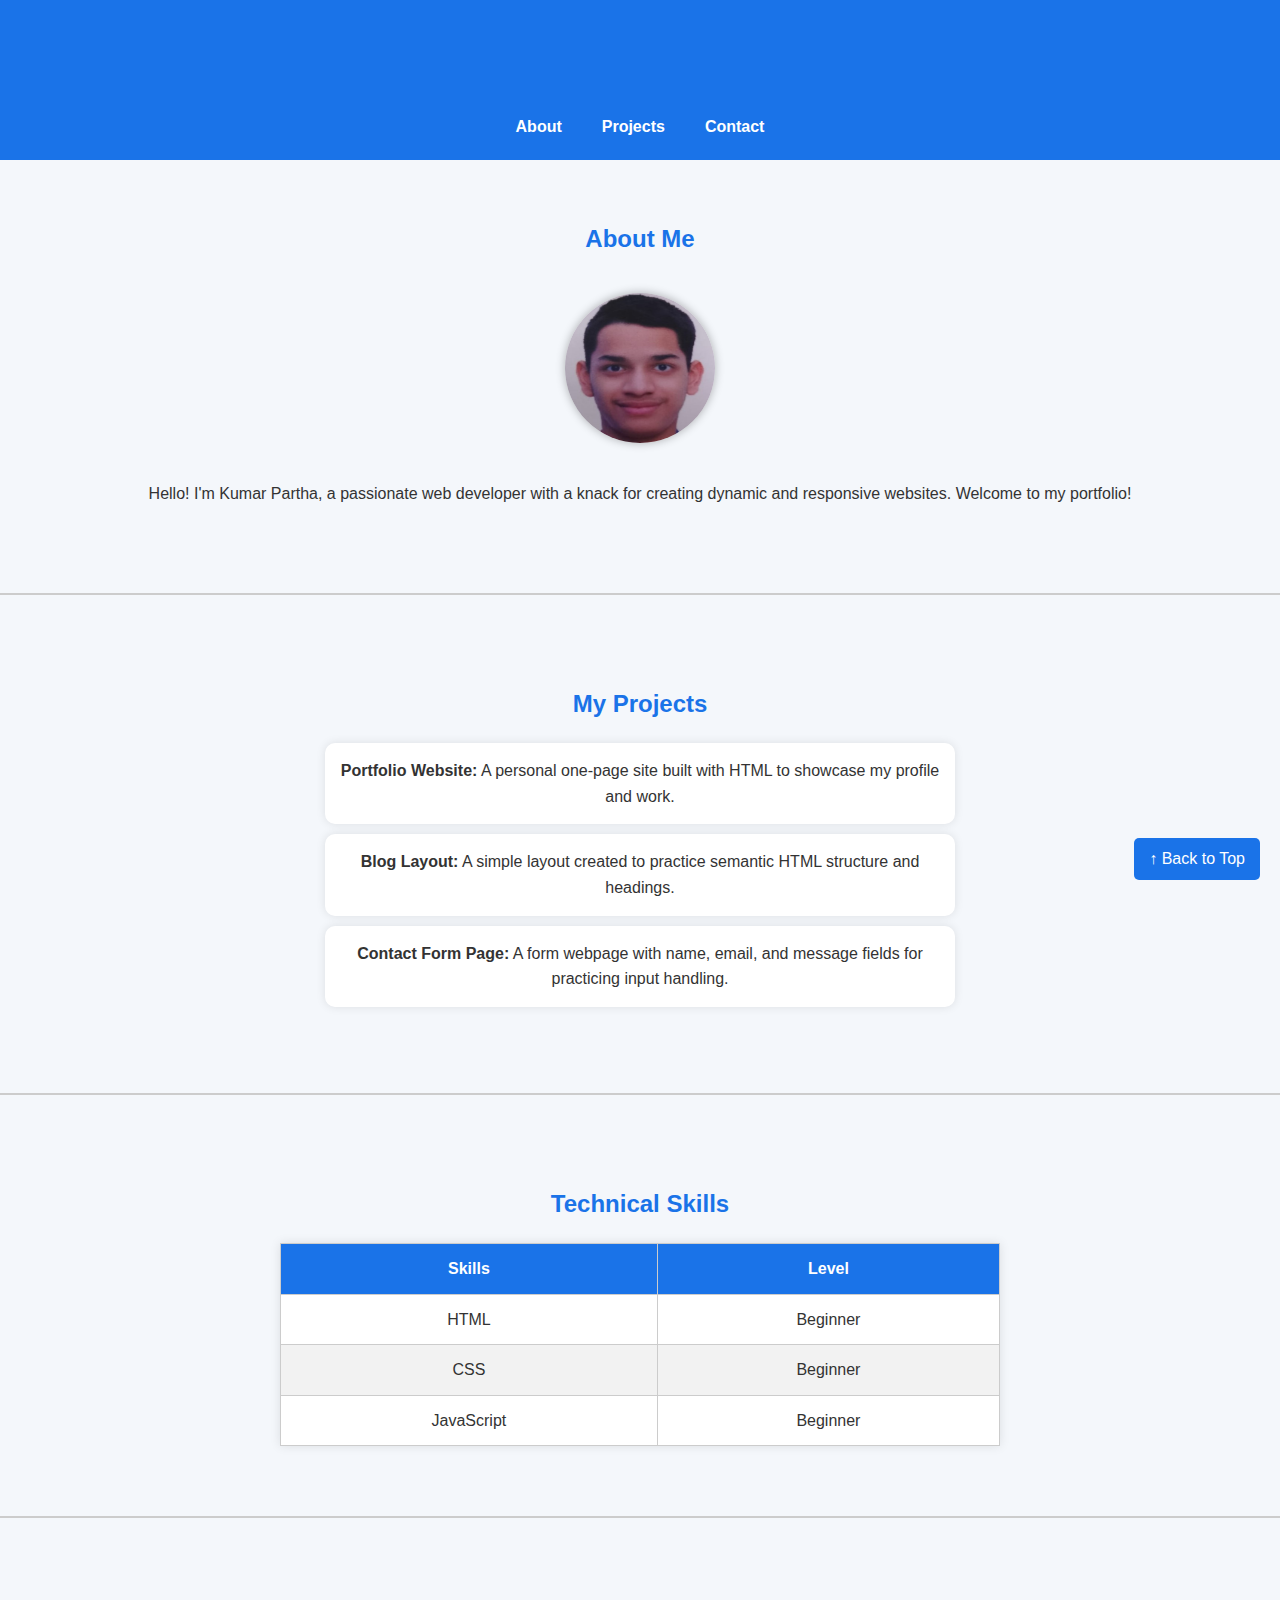
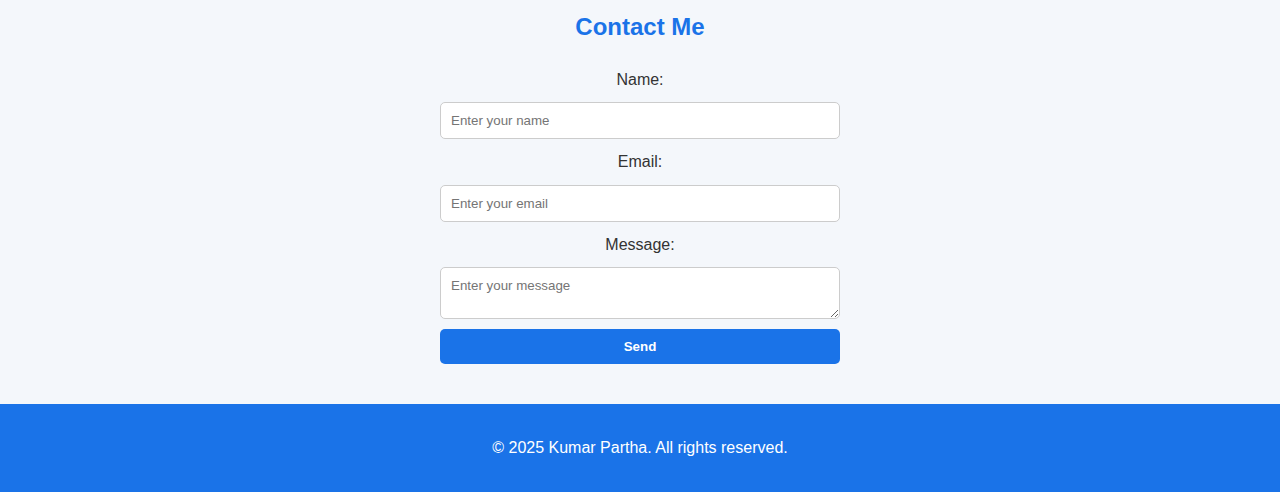
<file: index.html>
<!DOCTYPE html>
<html lang="en">
<head>
  <meta charset="UTF-8">
  <meta name="viewport" content="width=device-width, initial-scale=1.0">
  <title>Kumar Partha Portfolio</title>

  
  <link rel="stylesheet" href="style.css">
</head>
<body>

  <header>
    <h1>Kumar Partha</h1>
    <nav>
      <ul>
        <li><a href="#about">About</a></li>
        <li><a href="#projects">Projects</a></li>
        <li><a href="#contact">Contact</a></li>
      </ul>
    </nav>
  </header>

  <section id="about">
    <h2>About Me</h2>
    <img src="vit 1.jpg" alt="Profile picture" width="150" height="150">
    <p>Hello! I'm Kumar Partha, a passionate web developer with a knack for creating dynamic and responsive websites. Welcome to my portfolio!</p>
  </section>

  <hr>

  <section id="projects">
    <h2>My Projects</h2>
    <ul>
      <li><strong>Portfolio Website:</strong> A personal one-page site built with HTML to showcase my profile and work.</li>
      <li><strong>Blog Layout:</strong> A simple layout created to practice semantic HTML structure and headings.</li>
      <li><strong>Contact Form Page:</strong> A form webpage with name, email, and message fields for practicing input handling.</li>
    </ul>
  </section>

  <hr>

  <section id="skills">
    <h2>Technical Skills</h2>
    <table>
      <thead>
        <tr>
          <th>Skills</th>
          <th>Level</th>
        </tr>
      </thead>
      <tbody>
        <tr>
          <td>HTML</td>
          <td>Beginner</td>
        </tr>
        <tr>
          <td>CSS</td>
          <td>Beginner</td>
        </tr>
        <tr>
          <td>JavaScript</td>
          <td>Beginner</td>
        </tr>
      </tbody>
    </table>
  </section>

  <hr>

  <section id="contact">
    <h2>Contact Me</h2>
    <form action="#" method="post">
      <label for="name">Name:</label>
      <input type="text" id="name" placeholder="Enter your name" name="name" required>

      <label for="email">Email:</label>
      <input type="email" id="email" placeholder="Enter your email" name="email" required>

      <label for="message">Message:</label>
      <textarea id="message" placeholder="Enter your message" name="message" required></textarea>

      <button type="submit">Send</button>
    </form>

    
    <a href="#top" class="back-to-top">↑ Back to Top</a>
  </section>

  <footer>
    <p>&copy; 2025 Kumar Partha. All rights reserved.</p>
  </footer>

</body>
</html>
</file>
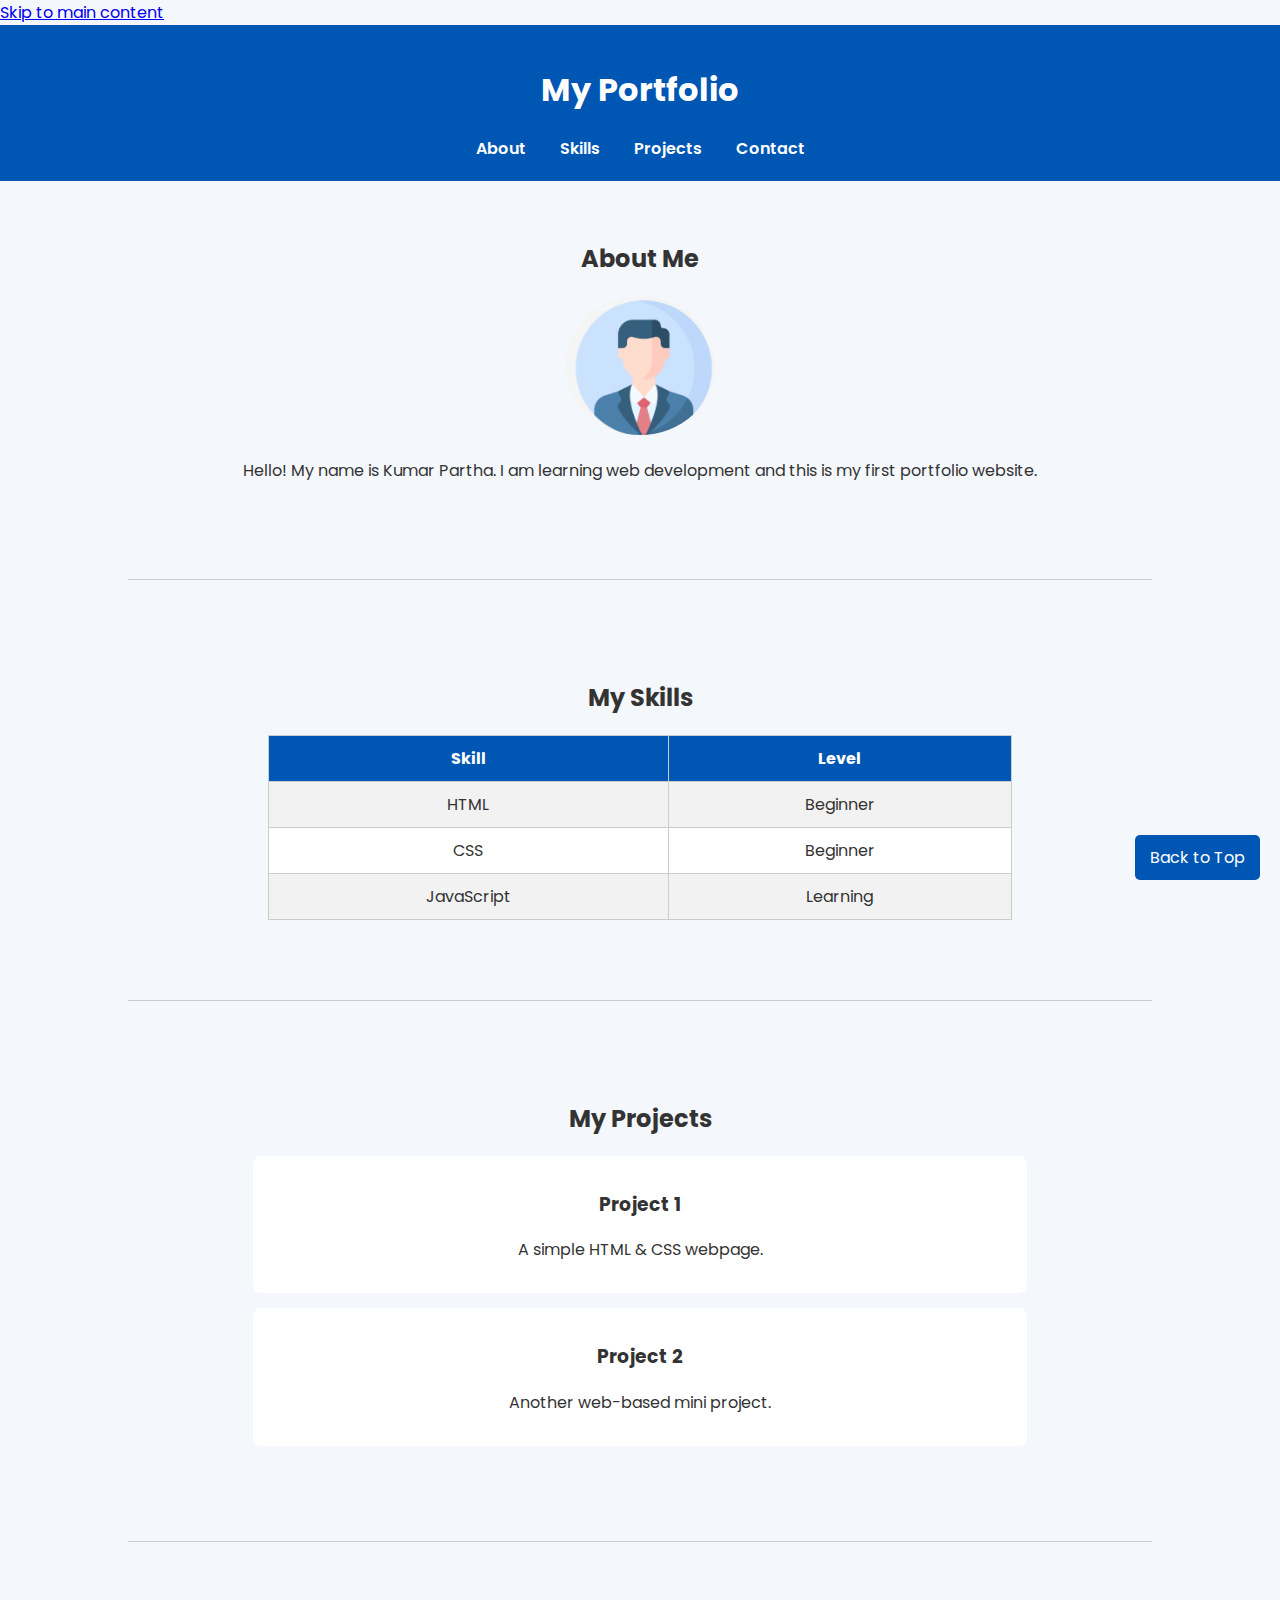
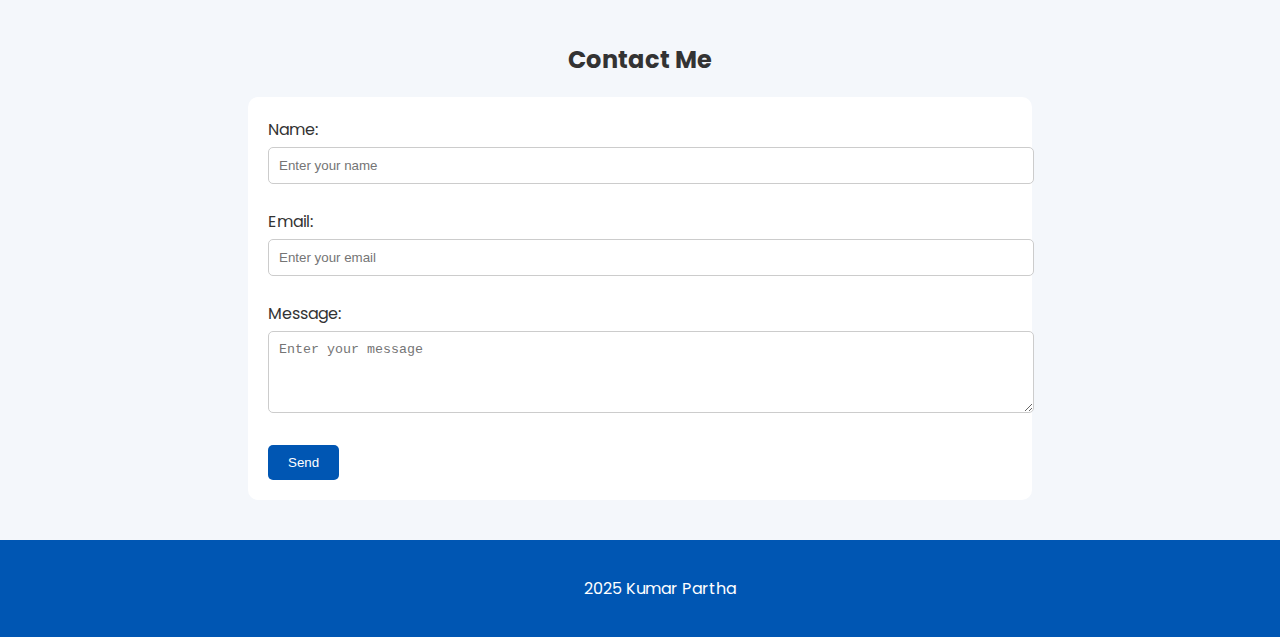
<file: Lab 2 assignment/index.html>
<!DOCTYPE html>
<html lang="en">
<head>
  <meta charset="UTF-8" />
  <meta name="viewport" content="width=device-width, initial-scale=1.0" />
  <title>Kumar Partha's Portfolio</title>
  <!-- Link external CSS -->
  <link rel="stylesheet" href="style.css" />
</head>
<body>

  
  <a href="#about" class="skip-link">Skip to main content</a>

  
  <header id="top">
    <h1>My Portfolio</h1>
    <nav>
      <a href="#about">About</a>
      <a href="#skills">Skills</a>
      <a href="#projects">Projects</a>
      <a href="#contact">Contact</a>
    </nav>
  </header>

  
  <section id="about">
    <h2>About Me</h2>
    <img src="prof.png" alt="" class="profile-img" />
    <p>Hello! My name is Kumar Partha. I am learning web development and this is my first portfolio website.</p>
  </section>

  <hr />

  
  <section id="skills">
    <h2>My Skills</h2>
    <table>
      <tr>
        <th>Skill</th>
        <th>Level</th>
      </tr>
      <tr>
        <td>HTML</td>
        <td>Beginner</td>
      </tr>
      <tr>
        <td>CSS</td>
        <td>Beginner</td>
      </tr>
      <tr>
        <td>JavaScript</td>
        <td>Learning</td>
      </tr>
    </table>
  </section>

  <hr />

 
  <section id="projects">
    <h2>My Projects</h2>

    <div class="project">
      <h3>Project 1</h3>
      <p>A simple HTML & CSS webpage.</p>
    </div>

    <div class="project">
      <h3>Project 2</h3>
      <p>Another web-based mini project.</p>
    </div>
  </section>

  <hr />

  
  <section id="contact">
    <h2>Contact Me</h2>
    <form>
      <label for="name">Name:</label><br />
      <input type="text" id="name" name="name" placeholder="Enter your name" required /><br /><br />

      <label for="email">Email:</label><br />
      <input type="email" id="email" name="email" placeholder="Enter your email" required /><br /><br />

      <label for="message">Message:</label><br />
      <textarea id="message" name="message" rows="4" placeholder="Enter your message" required></textarea><br /><br />

      <button type="submit">Send</button>
    </form>

    <a href="#top" class="back-to-top"> Back to Top</a>
  </section>

  <footer>
    <p> 2025 Kumar Partha</p>
  </footer>

</body>
</html>
</file>
<file: style.css>
body {
  font-family: 'Poppins', sans-serif;
  margin: 0;
  padding: 0;
  background-color: #f4f7fb;
  color: #333;
  line-height: 1.6;
}

h1, h2 {
  color: #1a73e8;
}

hr {
  border: 0;
  border-top: 2px solid #ccc;
  margin: 30px 0;
}


header {
  background-color: #1a73e8;
  color: white;
  text-align: center;
  padding: 20px 0;
  position: sticky;
  top: 0;
  z-index: 100;
}

nav ul {
  list-style-type: none;
  padding: 0;
  margin: 10px 0 0 0;
  display: flex;
  justify-content: center;
  gap: 20px;
}

nav a {
  text-decoration: none;
  color: white;
  font-weight: bold;
  padding: 5px 10px;
  border-radius: 5px;
  transition: background 0.3s;
}

nav a:hover {
  background-color: white;
  color: #1a73e8;
}


section {
  padding: 40px;
  text-align: center;
}

#about img {
  border-radius: 50%;
  box-shadow: 0 0 10px rgba(0,0,0,0.3);
  margin: 15px 0;
}


#projects ul {
  list-style-type: none;
  padding: 0;
}

#projects li {
  background: white;
  margin: 10px auto;
  padding: 15px;
  border-radius: 10px;
  max-width: 600px;
  box-shadow: 0 0 10px rgba(0,0,0,0.1);
}


table {
  margin: 0 auto;
  border-collapse: collapse;
  width: 60%;
  background-color: white;
  box-shadow: 0 0 10px rgba(0,0,0,0.1);
}

th, td {
  padding: 12px 20px;
  border: 1px solid #ccc;
}

th {
  background-color: #1a73e8;
  color: white;
}

tr:nth-child(even) {
  background-color: #f2f2f2;
}


form {
  display: flex;
  flex-direction: column;
  max-width: 400px;
  margin: 0 auto;
  gap: 10px;
}

input, textarea {
  padding: 10px;
  border: 1px solid #ccc;
  border-radius: 5px;
  font-family: inherit;
}

button {
  background-color: #1a73e8;
  color: white;
  border: none;
  padding: 10px;
  border-radius: 5px;
  cursor: pointer;
  font-weight: bold;
  transition: background 0.3s;
}

button:hover {
  background-color: #0f57c2;
}


.back-to-top {
  display: inline-block;
  margin-top: 20px;
  background-color: #1a73e8;
  color: white;
  padding: 8px 15px;
  border-radius: 5px;
  text-decoration: none;
  position: fixed;
  bottom: 20px;
  right: 20px;
  transition: background 0.3s;
}

.back-to-top:hover {
  background-color: #0f57c2;
}


footer {
  background-color: #1a73e8;
  color: white;
  text-align: center;
  padding: 15px;
}
</file>
<file: Lab 2 assignment/style.css>
@import url('https://fonts.googleapis.com/css2?family=Poppins:wght@400;600&display=swap');

body {
  font-family: 'Poppins', sans-serif;
  margin: 0;
  background-color: #f4f7fb;
  color: #333;
}


header {
  background-color: #0056b3;
  color: white;
  text-align: center;
  padding: 20px;
  position: sticky;
  top: 0;
}

nav a {
  color: white;
  text-decoration: none;
  margin: 0 15px;
  font-weight: 600;
}

nav a:hover {
  text-decoration: underline;
}


section {
  padding: 40px 20px;
  text-align: center;
}


.profile-img {
  width: 150px;
  border-radius: 50%;
  
}


table {
  width: 60%;
  margin: 0 auto;
  border-collapse: collapse;
  background-color: #fff;
}

th, td {
  border: 1px solid #ccc;
  padding: 10px;
}

th {
  background-color: #0056b3;
  color: white;
}

tr:nth-child(even) {
  background-color: #f2f2f2;
}


.project {
  width: 60%;
  margin: 15px auto;
  padding: 15px;
  background-color: white;
  border-radius: 8px;
  
}


form {
  width: 60%;
  margin: 0 auto;
  text-align: left;
  background-color: #fff;
  padding: 20px;
  border-radius: 10px;
  
}

input, textarea {
  width: 100%;
  padding: 10px;
  margin-top: 5px;
  border: 1px solid #ccc;
  border-radius: 5px;
  
}

button {
  background-color: #0056b3;
  color: white;
  border: none;
  padding: 10px 20px;
  border-radius: 5px;
  cursor: pointer;
}

button:hover {
  background-color: #003f7d;
}


.back-to-top {
  display: inline-block;
  margin-top: 20px;
  text-decoration: none;
  background-color: #0056b3;
  color: white;
  padding: 10px 15px;
  border-radius: 5px;
  position: fixed;
  bottom: 20px;
  right: 20px;
}

.back-to-top:hover {
  background-color: #003f7d;
}


hr {
  border: 0;
  height: 1px;
  background-color: #ccc;
  margin: 40px auto;
  width: 80%;
}

footer {
  text-align: center;
  padding: 20px;
  background-color: #0056b3;
  color: white;
  position: relative;
  bottom: 0;
  width: 100%;
}
</file>
